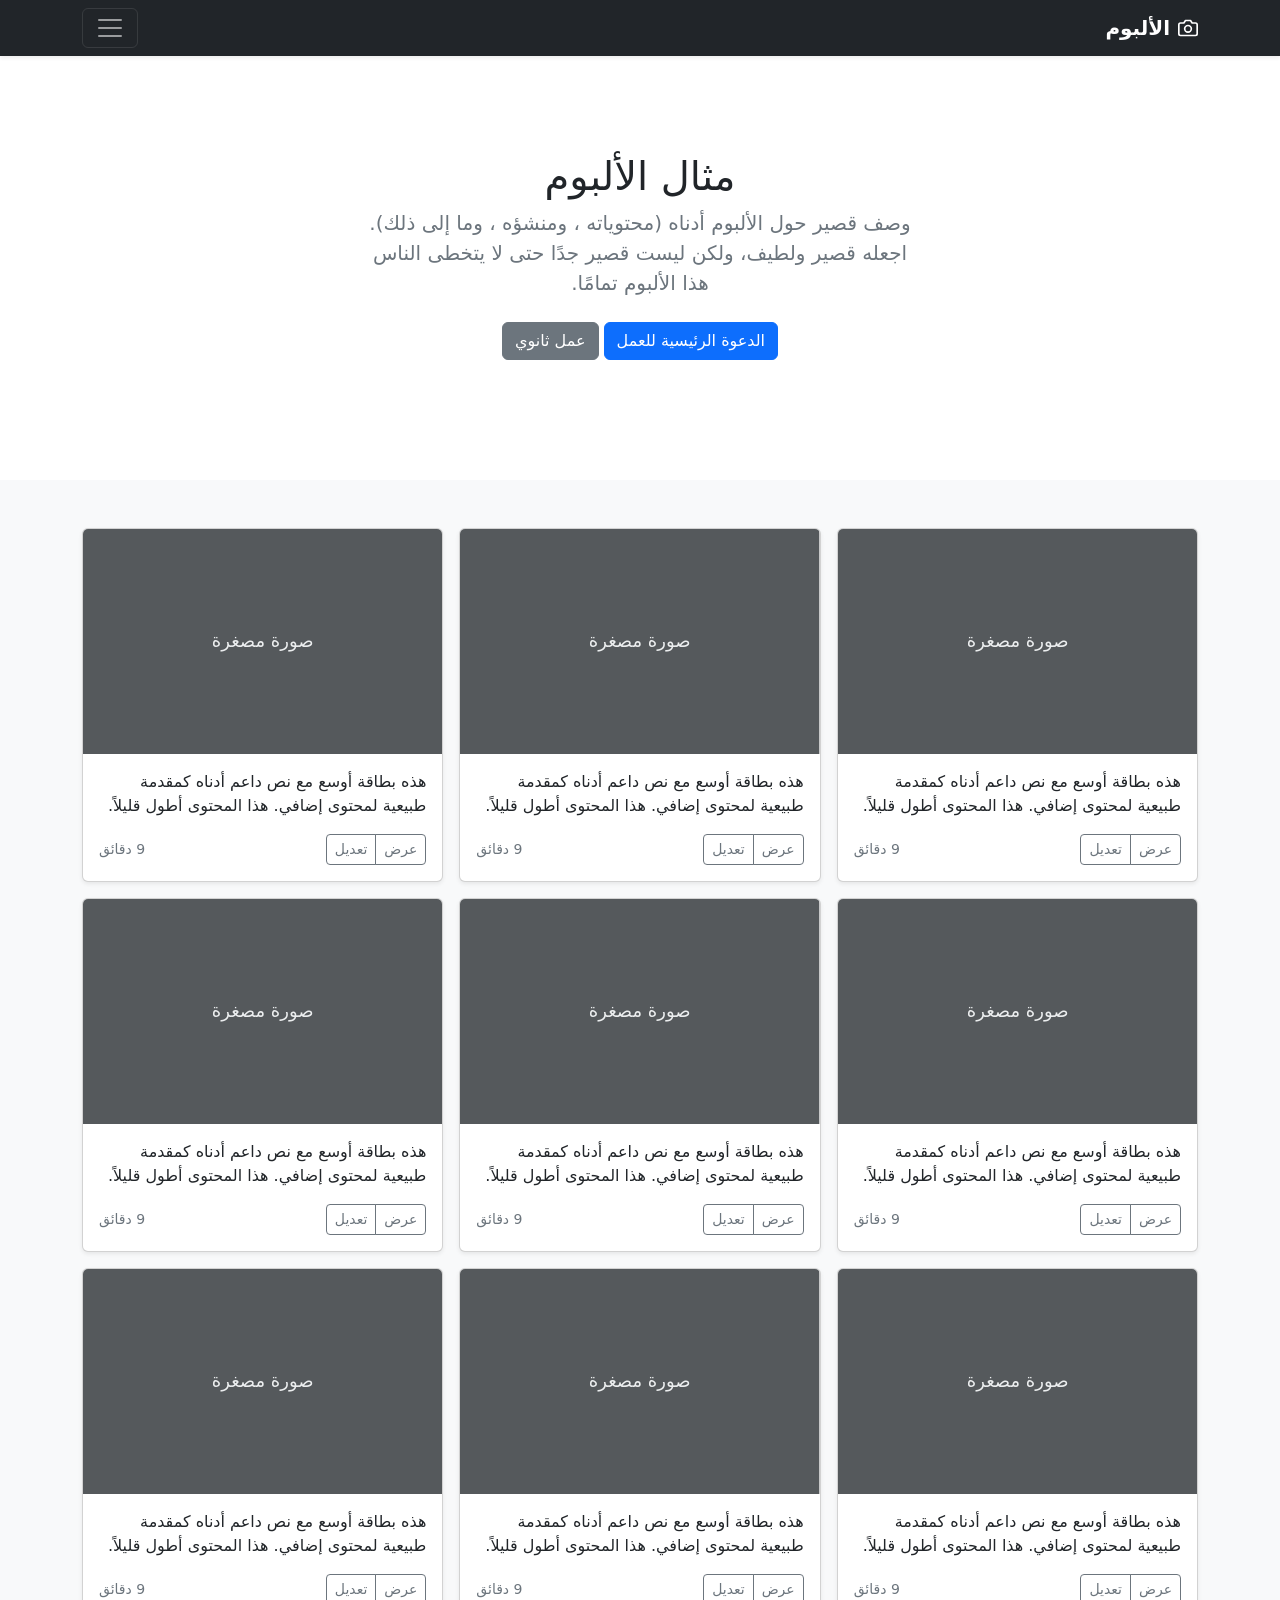
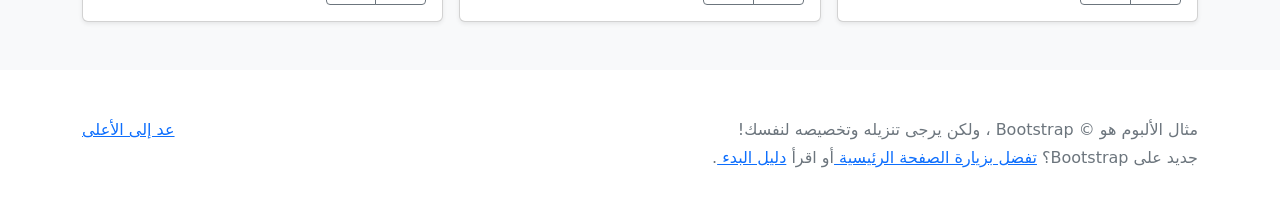
<file: AdminPage/bootstrap-5.2.3-examples/album-rtl/index.html>
<!doctype html>
<html lang="ar" dir="rtl">
  <head>
    <meta charset="utf-8">
    <meta name="viewport" content="width=device-width, initial-scale=1">
    <meta name="description" content="">
    <meta name="author" content="Mark Otto, Jacob Thornton, and Bootstrap contributors">
    <meta name="generator" content="Hugo 0.104.2">
    <title>مثال الألبوم · Bootstrap v5.2</title>

    <link rel="canonical" href="https://getbootstrap.com/docs/5.2/examples/album-rtl/">

    

    

<link href="../assets/dist/css/bootstrap.rtl.min.css" rel="stylesheet">

    <style>
      .bd-placeholder-img {
        font-size: 1.125rem;
        text-anchor: middle;
        -webkit-user-select: none;
        -moz-user-select: none;
        user-select: none;
      }

      @media (min-width: 768px) {
        .bd-placeholder-img-lg {
          font-size: 3.5rem;
        }
      }

      .b-example-divider {
        height: 3rem;
        background-color: rgba(0, 0, 0, .1);
        border: solid rgba(0, 0, 0, .15);
        border-width: 1px 0;
        box-shadow: inset 0 .5em 1.5em rgba(0, 0, 0, .1), inset 0 .125em .5em rgba(0, 0, 0, .15);
      }

      .b-example-vr {
        flex-shrink: 0;
        width: 1.5rem;
        height: 100vh;
      }

      .bi {
        vertical-align: -.125em;
        fill: currentColor;
      }

      .nav-scroller {
        position: relative;
        z-index: 2;
        height: 2.75rem;
        overflow-y: hidden;
      }

      .nav-scroller .nav {
        display: flex;
        flex-wrap: nowrap;
        padding-bottom: 1rem;
        margin-top: -1px;
        overflow-x: auto;
        text-align: center;
        white-space: nowrap;
        -webkit-overflow-scrolling: touch;
      }
    </style>

    
  </head>
  <body>
    
<header>
  <div class="collapse bg-dark" id="navbarHeader">
    <div class="container">
      <div class="row">
        <div class="col-sm-8 col-md-7 py-4">
          <h4 class="text-white">حول</h4>
          <p class="text-muted">أضف بعض المعلومات حول الألبوم، المؤلف، أو أي سياق خلفية آخر. اجعلها بضع جمل حتى يتمكن الزوار من التقاط بعض التلميحات المفيدة. ثم اربطها ببعض مواقع التواصل الاجتماعي أو معلومات الاتصال.</p>
        </div>
        <div class="col-sm-4 offset-md-1 py-4">
          <h4 class="text-white">تواصل معي</h4>
          <ul class="list-unstyled">
            <li><a href="#" class="text-white">تابعني على تويتر</a></li>
            <li><a href="#" class="text-white">شاركني الإعجاب في فيسبوك</a></li>
            <li><a href="#" class="text-white">راسلني على البريد الإلكتروني</a></li>
          </ul>
        </div>
      </div>
    </div>
  </div>
  <div class="navbar navbar-dark bg-dark shadow-sm">
    <div class="container">
      <a href="#" class="navbar-brand d-flex align-items-center">
        <svg xmlns="http://www.w3.org/2000/svg" width="20" height="20" fill="none" stroke="currentColor" stroke-linecap="round" stroke-linejoin="round" stroke-width="2" aria-hidden="true" class="me-2" viewBox="0 0 24 24"><path d="M23 19a2 2 0 0 1-2 2H3a2 2 0 0 1-2-2V8a2 2 0 0 1 2-2h4l2-3h6l2 3h4a2 2 0 0 1 2 2z"/><circle cx="12" cy="13" r="4"/></svg>
        <strong>الألبوم</strong>
      </a>
      <button class="navbar-toggler" type="button" data-bs-toggle="collapse" data-bs-target="#navbarHeader" aria-controls="navbarHeader" aria-expanded="false" aria-label="تبديل التنقل">
        <span class="navbar-toggler-icon"></span>
      </button>
    </div>
  </div>
</header>

<main>

  <section class="py-5 text-center container">
    <div class="row py-lg-5">
      <div class="col-lg-6 col-md-8 mx-auto">
        <h1 class="fw-light">مثال الألبوم</h1>
        <p class="lead text-muted">وصف قصير حول الألبوم أدناه (محتوياته ، ومنشؤه ، وما إلى ذلك). اجعله قصير ولطيف، ولكن ليست قصير جدًا حتى لا يتخطى الناس هذا الألبوم تمامًا.</p>
        <p>
          <a href="#" class="btn btn-primary my-2">الدعوة الرئيسية للعمل</a>
          <a href="#" class="btn btn-secondary my-2">عمل ثانوي</a>
        </p>
      </div>
    </div>
  </section>

  <div class="album py-5 bg-light">
    <div class="container">

      <div class="row row-cols-1 row-cols-sm-2 row-cols-md-3 g-3">
        <div class="col">
          <div class="card shadow-sm">
            <svg class="bd-placeholder-img card-img-top" width="100%" height="225" xmlns="http://www.w3.org/2000/svg" role="img" aria-label="Placeholder: صورة مصغرة" preserveAspectRatio="xMidYMid slice" focusable="false"><title>Placeholder</title><rect width="100%" height="100%" fill="#55595c"/><text x="50%" y="50%" fill="#eceeef" dy=".3em">صورة مصغرة</text></svg>

            <div class="card-body">
              <p class="card-text">هذه بطاقة أوسع مع نص داعم أدناه كمقدمة طبيعية لمحتوى إضافي. هذا المحتوى أطول قليلاً.</p>
              <div class="d-flex justify-content-between align-items-center">
                <div class="btn-group">
                  <button type="button" class="btn btn-sm btn-outline-secondary">عرض</button>
                  <button type="button" class="btn btn-sm btn-outline-secondary">تعديل</button>
                </div>
                <small class="text-muted">9 دقائق</small>
              </div>
            </div>
          </div>
        </div>
        <div class="col">
          <div class="card shadow-sm">
            <svg class="bd-placeholder-img card-img-top" width="100%" height="225" xmlns="http://www.w3.org/2000/svg" role="img" aria-label="Placeholder: صورة مصغرة" preserveAspectRatio="xMidYMid slice" focusable="false"><title>Placeholder</title><rect width="100%" height="100%" fill="#55595c"/><text x="50%" y="50%" fill="#eceeef" dy=".3em">صورة مصغرة</text></svg>

            <div class="card-body">
              <p class="card-text">هذه بطاقة أوسع مع نص داعم أدناه كمقدمة طبيعية لمحتوى إضافي. هذا المحتوى أطول قليلاً.</p>
              <div class="d-flex justify-content-between align-items-center">
                <div class="btn-group">
                  <button type="button" class="btn btn-sm btn-outline-secondary">عرض</button>
                  <button type="button" class="btn btn-sm btn-outline-secondary">تعديل</button>
                </div>
                <small class="text-muted">9 دقائق</small>
              </div>
            </div>
          </div>
        </div>
        <div class="col">
          <div class="card shadow-sm">
            <svg class="bd-placeholder-img card-img-top" width="100%" height="225" xmlns="http://www.w3.org/2000/svg" role="img" aria-label="Placeholder: صورة مصغرة" preserveAspectRatio="xMidYMid slice" focusable="false"><title>Placeholder</title><rect width="100%" height="100%" fill="#55595c"/><text x="50%" y="50%" fill="#eceeef" dy=".3em">صورة مصغرة</text></svg>

            <div class="card-body">
              <p class="card-text">هذه بطاقة أوسع مع نص داعم أدناه كمقدمة طبيعية لمحتوى إضافي. هذا المحتوى أطول قليلاً.</p>
              <div class="d-flex justify-content-between align-items-center">
                <div class="btn-group">
                  <button type="button" class="btn btn-sm btn-outline-secondary">عرض</button>
                  <button type="button" class="btn btn-sm btn-outline-secondary">تعديل</button>
                </div>
                <small class="text-muted">9 دقائق</small>
              </div>
            </div>
          </div>
        </div>

        <div class="col">
          <div class="card shadow-sm">
            <svg class="bd-placeholder-img card-img-top" width="100%" height="225" xmlns="http://www.w3.org/2000/svg" role="img" aria-label="Placeholder: صورة مصغرة" preserveAspectRatio="xMidYMid slice" focusable="false"><title>Placeholder</title><rect width="100%" height="100%" fill="#55595c"/><text x="50%" y="50%" fill="#eceeef" dy=".3em">صورة مصغرة</text></svg>

            <div class="card-body">
              <p class="card-text">هذه بطاقة أوسع مع نص داعم أدناه كمقدمة طبيعية لمحتوى إضافي. هذا المحتوى أطول قليلاً.</p>
              <div class="d-flex justify-content-between align-items-center">
                <div class="btn-group">
                  <button type="button" class="btn btn-sm btn-outline-secondary">عرض</button>
                  <button type="button" class="btn btn-sm btn-outline-secondary">تعديل</button>
                </div>
                <small class="text-muted">9 دقائق</small>
              </div>
            </div>
          </div>
        </div>
        <div class="col">
          <div class="card shadow-sm">
            <svg class="bd-placeholder-img card-img-top" width="100%" height="225" xmlns="http://www.w3.org/2000/svg" role="img" aria-label="Placeholder: صورة مصغرة" preserveAspectRatio="xMidYMid slice" focusable="false"><title>Placeholder</title><rect width="100%" height="100%" fill="#55595c"/><text x="50%" y="50%" fill="#eceeef" dy=".3em">صورة مصغرة</text></svg>

            <div class="card-body">
              <p class="card-text">هذه بطاقة أوسع مع نص داعم أدناه كمقدمة طبيعية لمحتوى إضافي. هذا المحتوى أطول قليلاً.</p>
              <div class="d-flex justify-content-between align-items-center">
                <div class="btn-group">
                  <button type="button" class="btn btn-sm btn-outline-secondary">عرض</button>
                  <button type="button" class="btn btn-sm btn-outline-secondary">تعديل</button>
                </div>
                <small class="text-muted">9 دقائق</small>
              </div>
            </div>
          </div>
        </div>
        <div class="col">
          <div class="card shadow-sm">
            <svg class="bd-placeholder-img card-img-top" width="100%" height="225" xmlns="http://www.w3.org/2000/svg" role="img" aria-label="Placeholder: صورة مصغرة" preserveAspectRatio="xMidYMid slice" focusable="false"><title>Placeholder</title><rect width="100%" height="100%" fill="#55595c"/><text x="50%" y="50%" fill="#eceeef" dy=".3em">صورة مصغرة</text></svg>

            <div class="card-body">
              <p class="card-text">هذه بطاقة أوسع مع نص داعم أدناه كمقدمة طبيعية لمحتوى إضافي. هذا المحتوى أطول قليلاً.</p>
              <div class="d-flex justify-content-between align-items-center">
                <div class="btn-group">
                  <button type="button" class="btn btn-sm btn-outline-secondary">عرض</button>
                  <button type="button" class="btn btn-sm btn-outline-secondary">تعديل</button>
                </div>
                <small class="text-muted">9 دقائق</small>
              </div>
            </div>
          </div>
        </div>

        <div class="col">
          <div class="card shadow-sm">
            <svg class="bd-placeholder-img card-img-top" width="100%" height="225" xmlns="http://www.w3.org/2000/svg" role="img" aria-label="Placeholder: صورة مصغرة" preserveAspectRatio="xMidYMid slice" focusable="false"><title>Placeholder</title><rect width="100%" height="100%" fill="#55595c"/><text x="50%" y="50%" fill="#eceeef" dy=".3em">صورة مصغرة</text></svg>

            <div class="card-body">
              <p class="card-text">هذه بطاقة أوسع مع نص داعم أدناه كمقدمة طبيعية لمحتوى إضافي. هذا المحتوى أطول قليلاً.</p>
              <div class="d-flex justify-content-between align-items-center">
                <div class="btn-group">
                  <button type="button" class="btn btn-sm btn-outline-secondary">عرض</button>
                  <button type="button" class="btn btn-sm btn-outline-secondary">تعديل</button>
                </div>
                <small class="text-muted">9 دقائق</small>
              </div>
            </div>
          </div>
        </div>
        <div class="col">
          <div class="card shadow-sm">
            <svg class="bd-placeholder-img card-img-top" width="100%" height="225" xmlns="http://www.w3.org/2000/svg" role="img" aria-label="Placeholder: صورة مصغرة" preserveAspectRatio="xMidYMid slice" focusable="false"><title>Placeholder</title><rect width="100%" height="100%" fill="#55595c"/><text x="50%" y="50%" fill="#eceeef" dy=".3em">صورة مصغرة</text></svg>

            <div class="card-body">
              <p class="card-text">هذه بطاقة أوسع مع نص داعم أدناه كمقدمة طبيعية لمحتوى إضافي. هذا المحتوى أطول قليلاً.</p>
              <div class="d-flex justify-content-between align-items-center">
                <div class="btn-group">
                  <button type="button" class="btn btn-sm btn-outline-secondary">عرض</button>
                  <button type="button" class="btn btn-sm btn-outline-secondary">تعديل</button>
                </div>
                <small class="text-muted">9 دقائق</small>
              </div>
            </div>
          </div>
        </div>
        <div class="col">
          <div class="card shadow-sm">
            <svg class="bd-placeholder-img card-img-top" width="100%" height="225" xmlns="http://www.w3.org/2000/svg" role="img" aria-label="Placeholder: صورة مصغرة" preserveAspectRatio="xMidYMid slice" focusable="false"><title>Placeholder</title><rect width="100%" height="100%" fill="#55595c"/><text x="50%" y="50%" fill="#eceeef" dy=".3em">صورة مصغرة</text></svg>

            <div class="card-body">
              <p class="card-text">هذه بطاقة أوسع مع نص داعم أدناه كمقدمة طبيعية لمحتوى إضافي. هذا المحتوى أطول قليلاً.</p>
              <div class="d-flex justify-content-between align-items-center">
                <div class="btn-group">
                  <button type="button" class="btn btn-sm btn-outline-secondary">عرض</button>
                  <button type="button" class="btn btn-sm btn-outline-secondary">تعديل</button>
                </div>
                <small class="text-muted">9 دقائق</small>
              </div>
            </div>
          </div>
        </div>
      </div>
    </div>
  </div>

</main>

<footer class="text-muted py-5">
  <div class="container">
    <p class="float-end mb-1">
      <a href="#">عد إلى الأعلى</a>
    </p>
    <p class="mb-1">مثال الألبوم هو © Bootstrap ، ولكن يرجى تنزيله وتخصيصه لنفسك!</p>
    <p class="mb-0">جديد على Bootstrap؟ <a href="/"> تفضل بزيارة الصفحة الرئيسية </a> أو اقرأ <a href="../getting-started/introduction/ "> دليل البدء </a>.</p>
  </div>
</footer>


    <script src="../assets/dist/js/bootstrap.bundle.min.js"></script>

      
  </body>
</html>
</file>
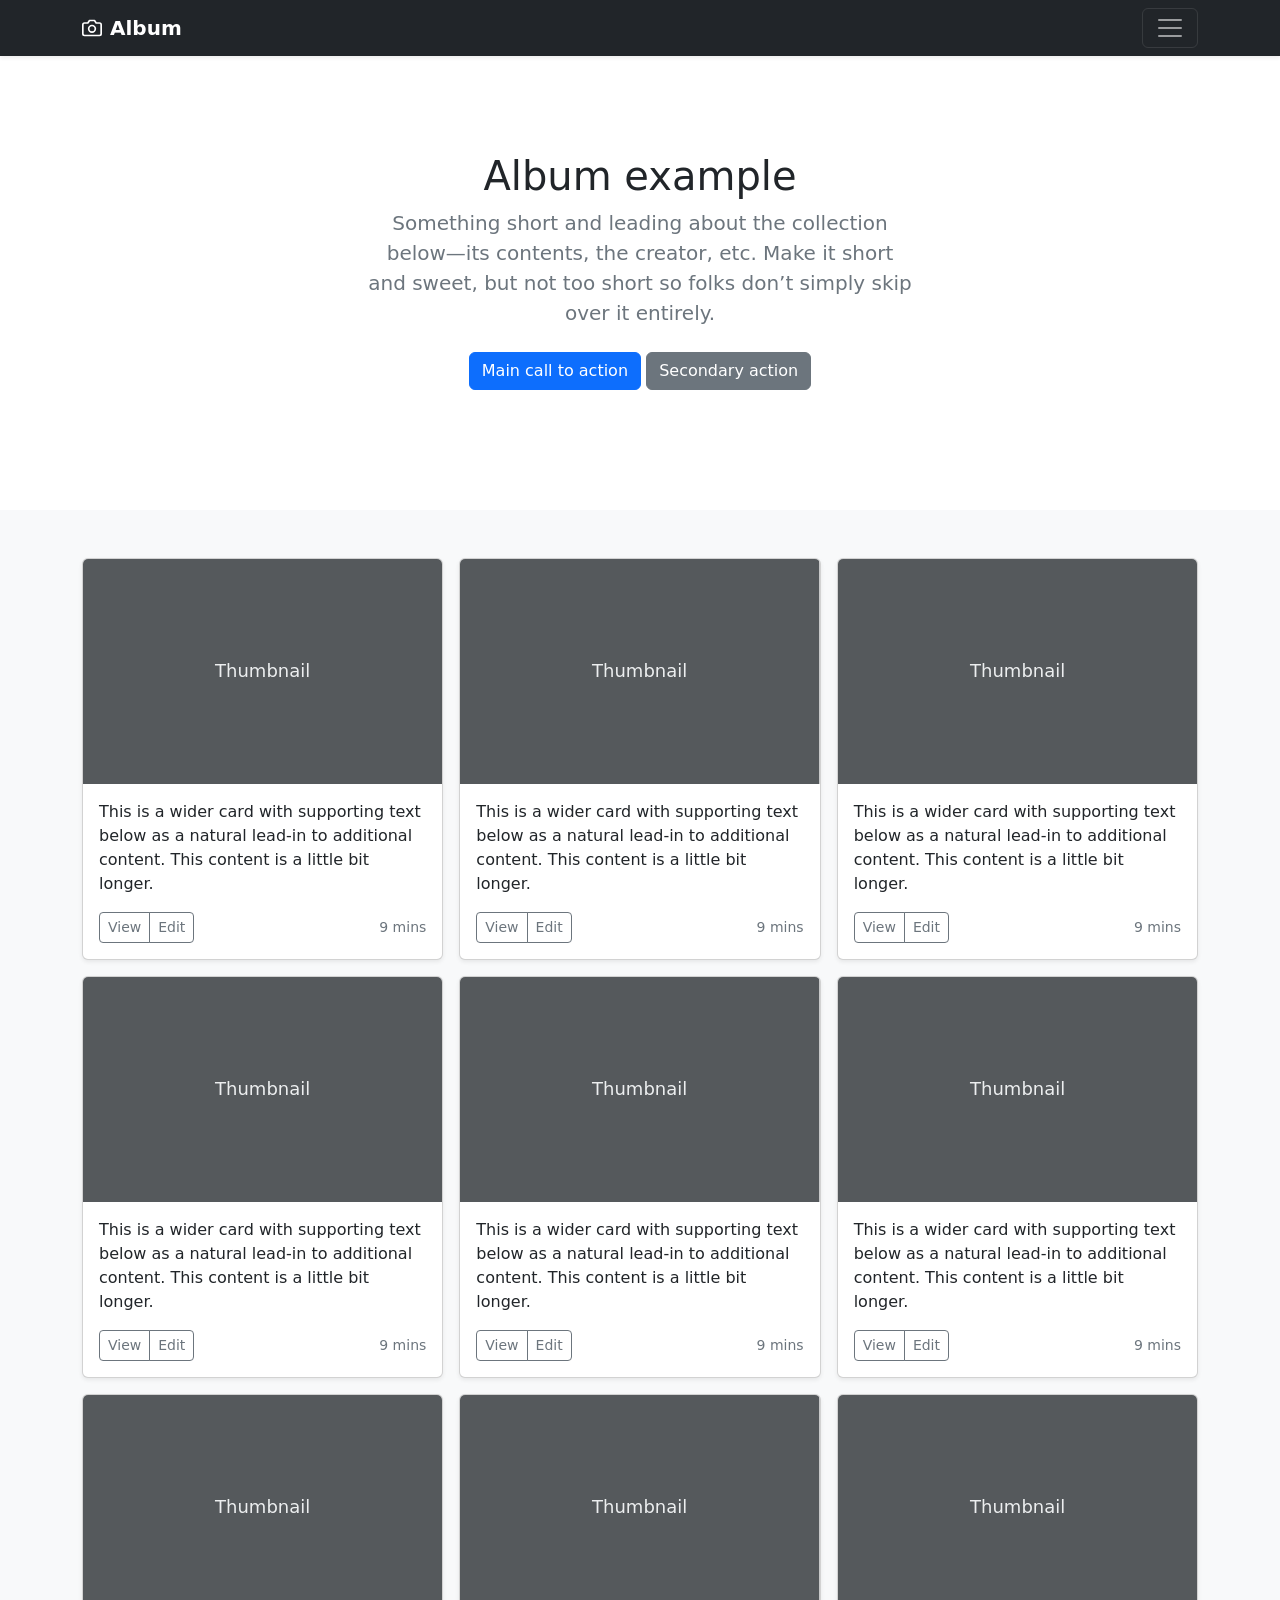
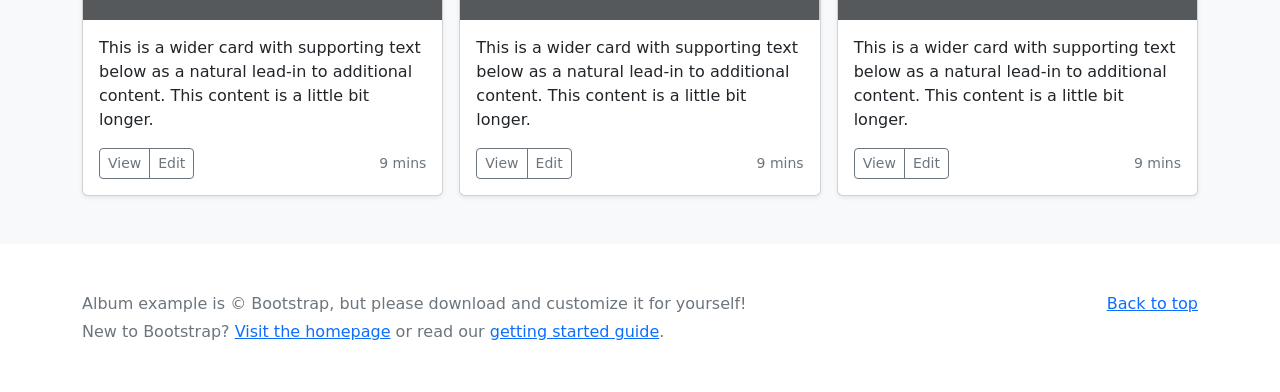
<file: AdminPage/bootstrap-5.2.3-examples/album/index.html>
<!doctype html>
<html lang="en">
  <head>
    <meta charset="utf-8">
    <meta name="viewport" content="width=device-width, initial-scale=1">
    <meta name="description" content="">
    <meta name="author" content="Mark Otto, Jacob Thornton, and Bootstrap contributors">
    <meta name="generator" content="Hugo 0.104.2">
    <title>Album example · Bootstrap v5.2</title>

    <link rel="canonical" href="https://getbootstrap.com/docs/5.2/examples/album/">

    

    

<link href="../assets/dist/css/bootstrap.min.css" rel="stylesheet">

    <style>
      .bd-placeholder-img {
        font-size: 1.125rem;
        text-anchor: middle;
        -webkit-user-select: none;
        -moz-user-select: none;
        user-select: none;
      }

      @media (min-width: 768px) {
        .bd-placeholder-img-lg {
          font-size: 3.5rem;
        }
      }

      .b-example-divider {
        height: 3rem;
        background-color: rgba(0, 0, 0, .1);
        border: solid rgba(0, 0, 0, .15);
        border-width: 1px 0;
        box-shadow: inset 0 .5em 1.5em rgba(0, 0, 0, .1), inset 0 .125em .5em rgba(0, 0, 0, .15);
      }

      .b-example-vr {
        flex-shrink: 0;
        width: 1.5rem;
        height: 100vh;
      }

      .bi {
        vertical-align: -.125em;
        fill: currentColor;
      }

      .nav-scroller {
        position: relative;
        z-index: 2;
        height: 2.75rem;
        overflow-y: hidden;
      }

      .nav-scroller .nav {
        display: flex;
        flex-wrap: nowrap;
        padding-bottom: 1rem;
        margin-top: -1px;
        overflow-x: auto;
        text-align: center;
        white-space: nowrap;
        -webkit-overflow-scrolling: touch;
      }
    </style>

    
  </head>
  <body>
    
<header>
  <div class="collapse bg-dark" id="navbarHeader">
    <div class="container">
      <div class="row">
        <div class="col-sm-8 col-md-7 py-4">
          <h4 class="text-white">About</h4>
          <p class="text-muted">Add some information about the album below, the author, or any other background context. Make it a few sentences long so folks can pick up some informative tidbits. Then, link them off to some social networking sites or contact information.</p>
        </div>
        <div class="col-sm-4 offset-md-1 py-4">
          <h4 class="text-white">Contact</h4>
          <ul class="list-unstyled">
            <li><a href="#" class="text-white">Follow on Twitter</a></li>
            <li><a href="#" class="text-white">Like on Facebook</a></li>
            <li><a href="#" class="text-white">Email me</a></li>
          </ul>
        </div>
      </div>
    </div>
  </div>
  <div class="navbar navbar-dark bg-dark shadow-sm">
    <div class="container">
      <a href="#" class="navbar-brand d-flex align-items-center">
        <svg xmlns="http://www.w3.org/2000/svg" width="20" height="20" fill="none" stroke="currentColor" stroke-linecap="round" stroke-linejoin="round" stroke-width="2" aria-hidden="true" class="me-2" viewBox="0 0 24 24"><path d="M23 19a2 2 0 0 1-2 2H3a2 2 0 0 1-2-2V8a2 2 0 0 1 2-2h4l2-3h6l2 3h4a2 2 0 0 1 2 2z"/><circle cx="12" cy="13" r="4"/></svg>
        <strong>Album</strong>
      </a>
      <button class="navbar-toggler" type="button" data-bs-toggle="collapse" data-bs-target="#navbarHeader" aria-controls="navbarHeader" aria-expanded="false" aria-label="Toggle navigation">
        <span class="navbar-toggler-icon"></span>
      </button>
    </div>
  </div>
</header>

<main>

  <section class="py-5 text-center container">
    <div class="row py-lg-5">
      <div class="col-lg-6 col-md-8 mx-auto">
        <h1 class="fw-light">Album example</h1>
        <p class="lead text-muted">Something short and leading about the collection below—its contents, the creator, etc. Make it short and sweet, but not too short so folks don’t simply skip over it entirely.</p>
        <p>
          <a href="#" class="btn btn-primary my-2">Main call to action</a>
          <a href="#" class="btn btn-secondary my-2">Secondary action</a>
        </p>
      </div>
    </div>
  </section>

  <div class="album py-5 bg-light">
    <div class="container">

      <div class="row row-cols-1 row-cols-sm-2 row-cols-md-3 g-3">
        <div class="col">
          <div class="card shadow-sm">
            <svg class="bd-placeholder-img card-img-top" width="100%" height="225" xmlns="http://www.w3.org/2000/svg" role="img" aria-label="Placeholder: Thumbnail" preserveAspectRatio="xMidYMid slice" focusable="false"><title>Placeholder</title><rect width="100%" height="100%" fill="#55595c"/><text x="50%" y="50%" fill="#eceeef" dy=".3em">Thumbnail</text></svg>

            <div class="card-body">
              <p class="card-text">This is a wider card with supporting text below as a natural lead-in to additional content. This content is a little bit longer.</p>
              <div class="d-flex justify-content-between align-items-center">
                <div class="btn-group">
                  <button type="button" class="btn btn-sm btn-outline-secondary">View</button>
                  <button type="button" class="btn btn-sm btn-outline-secondary">Edit</button>
                </div>
                <small class="text-muted">9 mins</small>
              </div>
            </div>
          </div>
        </div>
        <div class="col">
          <div class="card shadow-sm">
            <svg class="bd-placeholder-img card-img-top" width="100%" height="225" xmlns="http://www.w3.org/2000/svg" role="img" aria-label="Placeholder: Thumbnail" preserveAspectRatio="xMidYMid slice" focusable="false"><title>Placeholder</title><rect width="100%" height="100%" fill="#55595c"/><text x="50%" y="50%" fill="#eceeef" dy=".3em">Thumbnail</text></svg>

            <div class="card-body">
              <p class="card-text">This is a wider card with supporting text below as a natural lead-in to additional content. This content is a little bit longer.</p>
              <div class="d-flex justify-content-between align-items-center">
                <div class="btn-group">
                  <button type="button" class="btn btn-sm btn-outline-secondary">View</button>
                  <button type="button" class="btn btn-sm btn-outline-secondary">Edit</button>
                </div>
                <small class="text-muted">9 mins</small>
              </div>
            </div>
          </div>
        </div>
        <div class="col">
          <div class="card shadow-sm">
            <svg class="bd-placeholder-img card-img-top" width="100%" height="225" xmlns="http://www.w3.org/2000/svg" role="img" aria-label="Placeholder: Thumbnail" preserveAspectRatio="xMidYMid slice" focusable="false"><title>Placeholder</title><rect width="100%" height="100%" fill="#55595c"/><text x="50%" y="50%" fill="#eceeef" dy=".3em">Thumbnail</text></svg>

            <div class="card-body">
              <p class="card-text">This is a wider card with supporting text below as a natural lead-in to additional content. This content is a little bit longer.</p>
              <div class="d-flex justify-content-between align-items-center">
                <div class="btn-group">
                  <button type="button" class="btn btn-sm btn-outline-secondary">View</button>
                  <button type="button" class="btn btn-sm btn-outline-secondary">Edit</button>
                </div>
                <small class="text-muted">9 mins</small>
              </div>
            </div>
          </div>
        </div>

        <div class="col">
          <div class="card shadow-sm">
            <svg class="bd-placeholder-img card-img-top" width="100%" height="225" xmlns="http://www.w3.org/2000/svg" role="img" aria-label="Placeholder: Thumbnail" preserveAspectRatio="xMidYMid slice" focusable="false"><title>Placeholder</title><rect width="100%" height="100%" fill="#55595c"/><text x="50%" y="50%" fill="#eceeef" dy=".3em">Thumbnail</text></svg>

            <div class="card-body">
              <p class="card-text">This is a wider card with supporting text below as a natural lead-in to additional content. This content is a little bit longer.</p>
              <div class="d-flex justify-content-between align-items-center">
                <div class="btn-group">
                  <button type="button" class="btn btn-sm btn-outline-secondary">View</button>
                  <button type="button" class="btn btn-sm btn-outline-secondary">Edit</button>
                </div>
                <small class="text-muted">9 mins</small>
              </div>
            </div>
          </div>
        </div>
        <div class="col">
          <div class="card shadow-sm">
            <svg class="bd-placeholder-img card-img-top" width="100%" height="225" xmlns="http://www.w3.org/2000/svg" role="img" aria-label="Placeholder: Thumbnail" preserveAspectRatio="xMidYMid slice" focusable="false"><title>Placeholder</title><rect width="100%" height="100%" fill="#55595c"/><text x="50%" y="50%" fill="#eceeef" dy=".3em">Thumbnail</text></svg>

            <div class="card-body">
              <p class="card-text">This is a wider card with supporting text below as a natural lead-in to additional content. This content is a little bit longer.</p>
              <div class="d-flex justify-content-between align-items-center">
                <div class="btn-group">
                  <button type="button" class="btn btn-sm btn-outline-secondary">View</button>
                  <button type="button" class="btn btn-sm btn-outline-secondary">Edit</button>
                </div>
                <small class="text-muted">9 mins</small>
              </div>
            </div>
          </div>
        </div>
        <div class="col">
          <div class="card shadow-sm">
            <svg class="bd-placeholder-img card-img-top" width="100%" height="225" xmlns="http://www.w3.org/2000/svg" role="img" aria-label="Placeholder: Thumbnail" preserveAspectRatio="xMidYMid slice" focusable="false"><title>Placeholder</title><rect width="100%" height="100%" fill="#55595c"/><text x="50%" y="50%" fill="#eceeef" dy=".3em">Thumbnail</text></svg>

            <div class="card-body">
              <p class="card-text">This is a wider card with supporting text below as a natural lead-in to additional content. This content is a little bit longer.</p>
              <div class="d-flex justify-content-between align-items-center">
                <div class="btn-group">
                  <button type="button" class="btn btn-sm btn-outline-secondary">View</button>
                  <button type="button" class="btn btn-sm btn-outline-secondary">Edit</button>
                </div>
                <small class="text-muted">9 mins</small>
              </div>
            </div>
          </div>
        </div>

        <div class="col">
          <div class="card shadow-sm">
            <svg class="bd-placeholder-img card-img-top" width="100%" height="225" xmlns="http://www.w3.org/2000/svg" role="img" aria-label="Placeholder: Thumbnail" preserveAspectRatio="xMidYMid slice" focusable="false"><title>Placeholder</title><rect width="100%" height="100%" fill="#55595c"/><text x="50%" y="50%" fill="#eceeef" dy=".3em">Thumbnail</text></svg>

            <div class="card-body">
              <p class="card-text">This is a wider card with supporting text below as a natural lead-in to additional content. This content is a little bit longer.</p>
              <div class="d-flex justify-content-between align-items-center">
                <div class="btn-group">
                  <button type="button" class="btn btn-sm btn-outline-secondary">View</button>
                  <button type="button" class="btn btn-sm btn-outline-secondary">Edit</button>
                </div>
                <small class="text-muted">9 mins</small>
              </div>
            </div>
          </div>
        </div>
        <div class="col">
          <div class="card shadow-sm">
            <svg class="bd-placeholder-img card-img-top" width="100%" height="225" xmlns="http://www.w3.org/2000/svg" role="img" aria-label="Placeholder: Thumbnail" preserveAspectRatio="xMidYMid slice" focusable="false"><title>Placeholder</title><rect width="100%" height="100%" fill="#55595c"/><text x="50%" y="50%" fill="#eceeef" dy=".3em">Thumbnail</text></svg>

            <div class="card-body">
              <p class="card-text">This is a wider card with supporting text below as a natural lead-in to additional content. This content is a little bit longer.</p>
              <div class="d-flex justify-content-between align-items-center">
                <div class="btn-group">
                  <button type="button" class="btn btn-sm btn-outline-secondary">View</button>
                  <button type="button" class="btn btn-sm btn-outline-secondary">Edit</button>
                </div>
                <small class="text-muted">9 mins</small>
              </div>
            </div>
          </div>
        </div>
        <div class="col">
          <div class="card shadow-sm">
            <svg class="bd-placeholder-img card-img-top" width="100%" height="225" xmlns="http://www.w3.org/2000/svg" role="img" aria-label="Placeholder: Thumbnail" preserveAspectRatio="xMidYMid slice" focusable="false"><title>Placeholder</title><rect width="100%" height="100%" fill="#55595c"/><text x="50%" y="50%" fill="#eceeef" dy=".3em">Thumbnail</text></svg>

            <div class="card-body">
              <p class="card-text">This is a wider card with supporting text below as a natural lead-in to additional content. This content is a little bit longer.</p>
              <div class="d-flex justify-content-between align-items-center">
                <div class="btn-group">
                  <button type="button" class="btn btn-sm btn-outline-secondary">View</button>
                  <button type="button" class="btn btn-sm btn-outline-secondary">Edit</button>
                </div>
                <small class="text-muted">9 mins</small>
              </div>
            </div>
          </div>
        </div>
      </div>
    </div>
  </div>

</main>

<footer class="text-muted py-5">
  <div class="container">
    <p class="float-end mb-1">
      <a href="#">Back to top</a>
    </p>
    <p class="mb-1">Album example is &copy; Bootstrap, but please download and customize it for yourself!</p>
    <p class="mb-0">New to Bootstrap? <a href="/">Visit the homepage</a> or read our <a href="../getting-started/introduction/">getting started guide</a>.</p>
  </div>
</footer>


    <script src="../assets/dist/js/bootstrap.bundle.min.js"></script>

      
  </body>
</html>
</file>
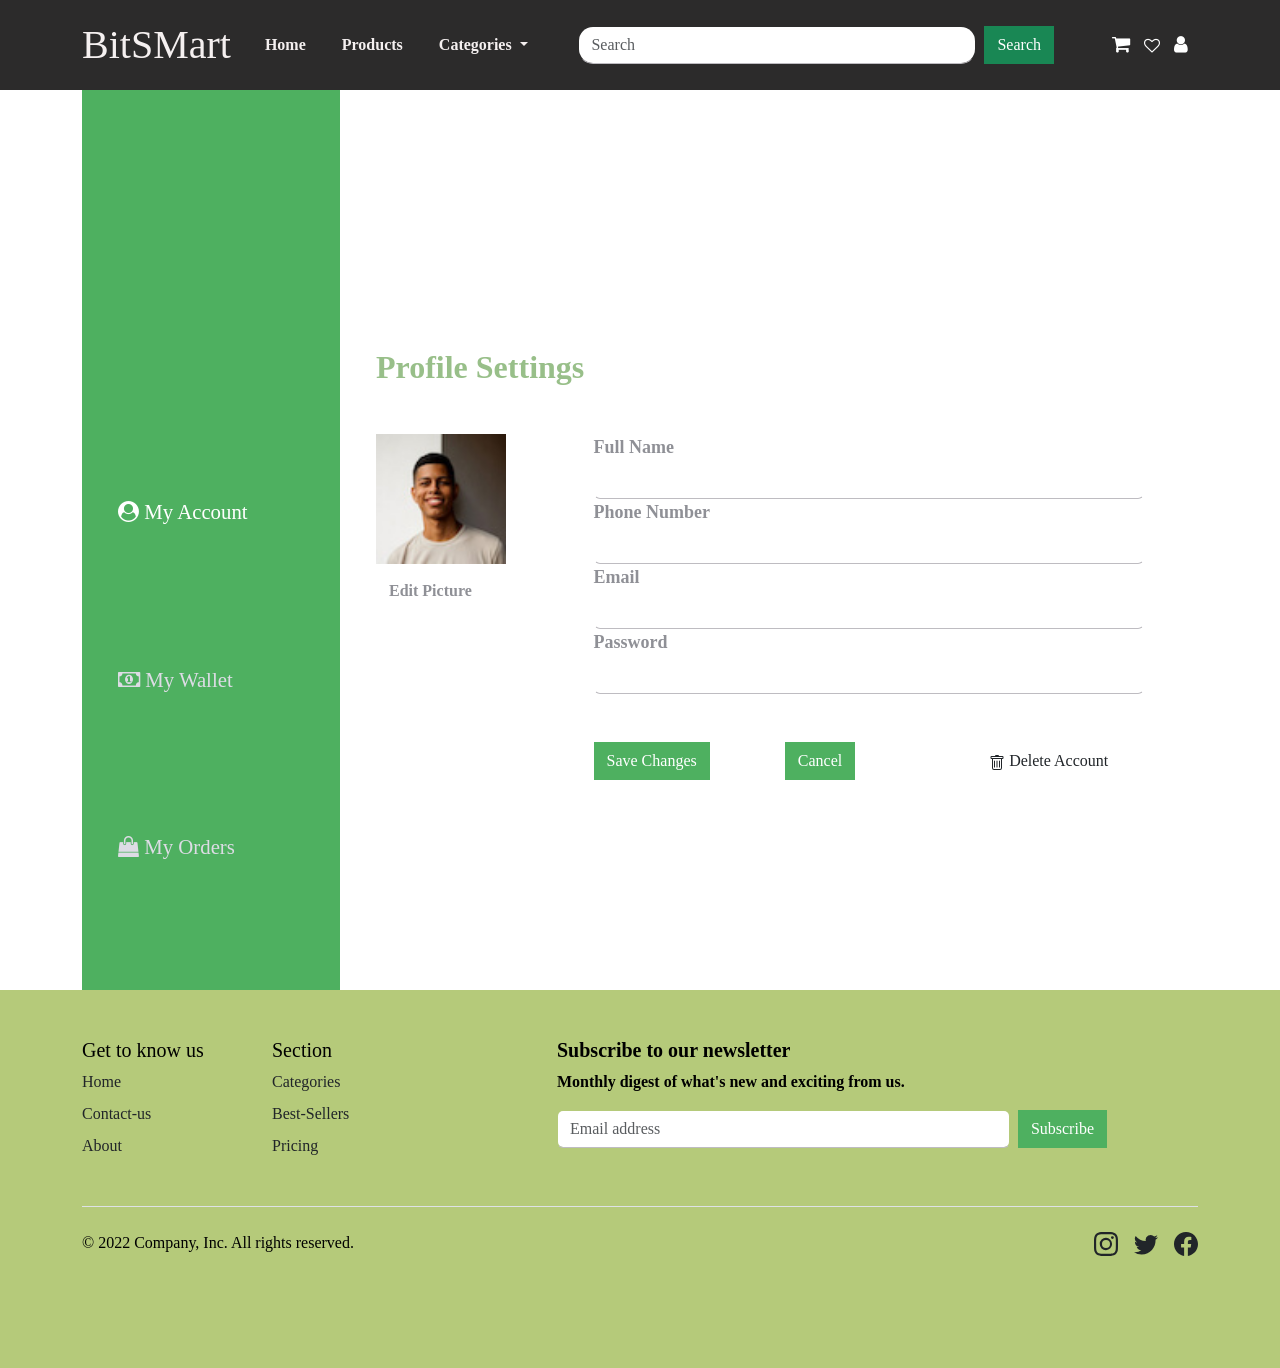
<file: accountoops/my profile.html>
<!doctype html>
<html lang="en">

<head>
  <meta charset="utf-8">
  <meta name="viewport" content="width=device-width, initial-scale=1,shrink-to-fit=no">
  <title>Bootstrap demo</title>
  <link href="https://cdn.jsdelivr.net/npm/bootstrap@5.2.2/dist/css/bootstrap.min.css" rel="stylesheet"
    integrity="sha384-Zenh87qX5JnK2Jl0vWa8Ck2rdkQ2Bzep5IDxbcnCeuOxjzrPF/et3URy9Bv1WTRi" crossorigin="anonymous">
  <link rel="stylesheet" href="https://cdnjs.cloudflare.com/ajax/libs/font-awesome/4.7.0/css/font-awesome.min.css">
  <link rel="stylesheet" href="s3.css">
</head>

<body>
  <header>
    <nav class="navbar navbar-expand-lg headerNav">
      <div class="container">
        <a class="navbar-brand" href="#">BitSMart</a>
        <button class="navbar-toggler" type="button" data-bs-toggle="collapse" data-bs-target="#navbarSupportedContent"
          aria-controls="navbarSupportedContent" aria-expanded="false" aria-label="Toggle navigation">
          <span class="navbar-toggler-icon"></span>
        </button>
        <div class="collapse navbar-collapse" id="navbarSupportedContent">
          <ul class="navbar-nav me-auto mb-2 mb-lg-0">
            <li class="nav-item">
              <a class="nav-link active" aria-current="page" href="#">Home</a>
            </li>
            <li class="nav-item">
              <a class="nav-link" href="#">Products</a>
            </li>
            <li class="nav-item dropdown">
              <a class="nav-link dropdown-toggle" href="#" role="button" data-bs-toggle="dropdown"
                aria-expanded="false">
                Categories
              </a>
              <ul class="dropdown-menu">
                <li><a class="dropdown-item" href="#">Fruits&Vegetables</a></li>
                <li><a class="dropdown-item" href="#">Egg, Meat and Fish</a></li>

                <li><a class="dropdown-item" href="#">Bakery</a></li>
                <li><a class="dropdown-item" href="#">Snacks & Beverages</a></li>
              </ul>
            </li>


          </ul>
          <form class="d-flex searchForm">
            <input class="form-control me-2" type="search" placeholder="Search" aria-label="Search">
            <button class="btn btn-success" type="submit">Search</button>
          </form>

          <div class="rightSide">
            <a href=""><i class="fa fa-shopping-cart "></i></a>
            <button class="icon"><i class="fa fa-heart-o" id="wishlist" data-bs-toggle="modal"
                data-bs-target="#exampleModal"></i></button>
            <a href="accountoops/my profile.html"><i class="fa fa-user "></i></a>

          </div>
        </div>
      </div>
    </nav>
  </header>
  <div class="container">
    <main>


      <div class="container-fluid main" style="height:100vh;padding-left:0px;">

        <div class="d-block d-md-none menu">

          <div class="bar"></div>

        </div>



        <div class="row align-items-center" style="height:100%">

          <div class="col-md-3 d-none d-md-block" style="height:100%">

            <div class="container-fluid nav sidebar flex-column">

              <a href="#" class="nav-link active mt-auto"><i class="fa fa-user-circle"></i> My Account</a>
              <a href="../Wallet.html" class="nav-link"><i class="fa fa-money"></i> My Wallet</a>
              <a href="myorders.html" class="nav-link"><i class="fa fa-shopping-bag"></i> My Orders</a>





            </div>

          </div>

          <div class="col-md-9">

            <div class="container content clear-fix">

              <h2 class="mt-5 mb-5">Profile Settings</h2>

              <div class="row" style="height:100%">

                <div class="col-md-3">

                  <div href=# class="d-inline"><img src="images/profile pic.jpg" width=130px style="margin:0;"><br>
                    <p class="pl-2 mt-2"><a href="#" class="btn" style="color:#8f9096;font-weight:600">Edit Picture</a>
                    </p>
                  </div>


                </div>

                <div class="col-md-9">

                  <div class="container">

                    <form>

                      <div class="form-group">

                        <label for=fullName>Full Name</label>
                        <input type="text" class="form-control" id="fullName">

                      </div>
                      <div class="form-group">

                        <label for=PhoneNumber>Phone Number </label>
                        <input type="number" class="form-control" id="PhoneNumber">

                      </div>
                      <div class="form-group">

                        <label for=email>Email</label>
                        <input type="email" class="form-control" id="email">

                      </div>
                      <div class="form-group">

                        <label for=pass>Password</label>
                        <input type="password" class="form-control" id="pass">

                      </div>

                      <div class="row mt-5">

                        <div class="col">

                          <button type="button" class="btn btn-primary btn-block">Save
                            Changes</button>

                        </div>

                        <div class="col">

                          <button type="button" class="btn btn-primary">Cancel</button>

                        </div>

                        <!-- Button trigger modal -->
                        <div class="col">
                        <button type="button" class="btn btn-block" data-bs-toggle="modal"
                          data-bs-target="#exampleModal">
                          <svg xmlns="http://www.w3.org/2000/svg" width="16" height="16" fill="currentColor"
                            class="bi bi-trash" viewBox="0 0 16 16">
                            <path
                              d="M5.5 5.5A.5.5 0 0 1 6 6v6a.5.5 0 0 1-1 0V6a.5.5 0 0 1 .5-.5zm2.5 0a.5.5 0 0 1 .5.5v6a.5.5 0 0 1-1 0V6a.5.5 0 0 1 .5-.5zm3 .5a.5.5 0 0 0-1 0v6a.5.5 0 0 0 1 0V6z" />
                            <path fill-rule="evenodd"
                              d="M14.5 3a1 1 0 0 1-1 1H13v9a2 2 0 0 1-2 2H5a2 2 0 0 1-2-2V4h-.5a1 1 0 0 1-1-1V2a1 1 0 0 1 1-1H6a1 1 0 0 1 1-1h2a1 1 0 0 1 1 1h3.5a1 1 0 0 1 1 1v1zM4.118 4 4 4.059V13a1 1 0 0 0 1 1h6a1 1 0 0 0 1-1V4.059L11.882 4H4.118zM2.5 3V2h11v1h-11z" />
                          </svg>
                          Delete Account


                        </button>
                      </div>

                        <!-- Modal -->
                        <div class="modal fade" id="exampleModal" tabindex="-1" aria-labelledby="exampleModalLabel"
                          aria-hidden="true">
                          <div class="modal-dialog">
                            <div class="modal-content">
                              <div class="modal-header">
                                <h1 class="modal-title fs-5" id="exampleModalLabel">Delete Account</h1>
                                <button type="button" class="btn-close" data-bs-dismiss="modal"
                                  aria-label="Close"></button>
                              </div>
                              <div class="modal-body">
                                Are you sure you want to delete the account?
                              </div>
                              <div class="modal-footer">
                                <button type="button" class="btn btn-secondary" data-bs-dismiss="modal">Accept</button>
                                <button type="button" class="btn btn-primary">Cancel</button>
                              </div>
                            </div>
                          </div>
                        </div>

                        

                      </div>

                    </form>

                  </div>

                </div>

              </div>

            </div>

          </div>

        </div>

      </div>

    </main>
  </div>

  <!--<nav class="navbar navbar-expand-lg bg-light">
        <div class="container-fluid">
            <a class="navbar-brand" href="#">Navbar</a>
            <button class="navbar-toggler" type="button" data-bs-toggle="collapse"
                data-bs-target="#navbarSupportedContent" aria-controls="navbarSupportedContent" aria-expanded="false"
                aria-label="Toggle navigation">
                <span class="navbar-toggler-icon"></span>
            </button>
            <div class="collapse navbar-collapse" id="navbarSupportedContent">
                <ul class="navbar-nav me-auto mb-2 mb-lg-0">
                    <li class="nav-item">
                        <a class="nav-link active" aria-current="page" href="#">Home</a>
                    </li>
                    <li class="nav-item">
                        <a class="nav-link" href="#">Link</a>
                    </li>
                    <li class="nav-item dropdown">
                        <a class="nav-link dropdown-toggle" href="#" role="button" data-bs-toggle="dropdown"
                            aria-expanded="false">
                            Dropdown
                        </a>
                        <ul class="dropdown-menu">
                            <li><a class="dropdown-item" href="#">Action</a></li>
                            <li><a class="dropdown-item" href="#">Another action</a></li>
                            <li>
                                <hr class="dropdown-divider">
                            </li>
                            <li><a class="dropdown-item" href="#">Something else here</a></li>
                        </ul>
                    </li>
                    <li class="nav-item">
                        <a class="nav-link disabled">Disabled</a>
                    </li>
                </ul>
                <form class="d-flex" role="search">
                    <input class="form-control me-2" type="search" placeholder="Search" aria-label="Search">
                    <button class="btn btn-outline-success" type="submit">Search</button>
                </form>
            </div>
        </div>
    </nav>..-->
  <footer>
    <div class="container">
      <footer class="py-5">
        <div class="row">
          <div class="col-6 col-md-2 mb-3">
            <h5>Get to know us</h5>
            <ul class="nav flex-column">
              <li class="nav-item mb-2"><a href="#" class="nav-link p-0 text-dark">Home</a></li>


              <li class="nav-item mb-2"><a href="#" class="nav-link p-0 text-dark">Contact-us</a></li>
              <li class="nav-item mb-2"><a href="#" class="nav-link p-0 text-dark">About</a></li>
            </ul>
          </div>

          <div class="col-6 col-md-2 mb-3">
            <h5>Section</h5>
            <ul class="nav flex-column">
              <li class="nav-item mb-2"><a href="#" class="nav-link p-0 text-dark">Categories</a></li>
              <li class="nav-item mb-2"><a href="#" class="nav-link p-0 text-dark">Best-Sellers</a></li>
              <li class="nav-item mb-2"><a href="#" class="nav-link p-0 text-dark">Pricing</a></li>

            </ul>
          </div>



          <div class="col-md-5 offset-md-1 mb-3">
            <form>
              <h5>Subscribe to our newsletter</h5>
              <p>Monthly digest of what's new and exciting from us.</p>
              <div class="d-flex flex-column flex-sm-row w-100 gap-2">
                <label for="newsletter1" class="visually-hidden">Email address</label>
                <input id="newsletter1" type="text" class="form-control" placeholder="Email address">
                <button class="btn btn-primary" type="button">Subscribe</button>
              </div>
            </form>
          </div>
        </div>

        <div class="d-flex flex-column flex-sm-row justify-content-between py-4 my-4 border-top">
          <p>&copy; 2022 Company, Inc. All rights reserved.</p>
          <ul class="list-unstyled d-flex">
            <li class="ms-3"><a class="link-dark" href="https://twitter.com/"><svg xmlns="http://www.w3.org/2000/svg"
                  width="24" height="24" fill="currentColor" class="bi bi-instagram" viewBox="0 0 16 16">
                  <path
                    d="M8 0C5.829 0 5.556.01 4.703.048 3.85.088 3.269.222 2.76.42a3.917 3.917 0 0 0-1.417.923A3.927 3.927 0 0 0 .42 2.76C.222 3.268.087 3.85.048 4.7.01 5.555 0 5.827 0 8.001c0 2.172.01 2.444.048 3.297.04.852.174 1.433.372 1.942.205.526.478.972.923 1.417.444.445.89.719 1.416.923.51.198 1.09.333 1.942.372C5.555 15.99 5.827 16 8 16s2.444-.01 3.298-.048c.851-.04 1.434-.174 1.943-.372a3.916 3.916 0 0 0 1.416-.923c.445-.445.718-.891.923-1.417.197-.509.332-1.09.372-1.942C15.99 10.445 16 10.173 16 8s-.01-2.445-.048-3.299c-.04-.851-.175-1.433-.372-1.941a3.926 3.926 0 0 0-.923-1.417A3.911 3.911 0 0 0 13.24.42c-.51-.198-1.092-.333-1.943-.372C10.443.01 10.172 0 7.998 0h.003zm-.717 1.442h.718c2.136 0 2.389.007 3.232.046.78.035 1.204.166 1.486.275.373.145.64.319.92.599.28.28.453.546.598.92.11.281.24.705.275 1.485.039.843.047 1.096.047 3.231s-.008 2.389-.047 3.232c-.035.78-.166 1.203-.275 1.485a2.47 2.47 0 0 1-.599.919c-.28.28-.546.453-.92.598-.28.11-.704.24-1.485.276-.843.038-1.096.047-3.232.047s-2.39-.009-3.233-.047c-.78-.036-1.203-.166-1.485-.276a2.478 2.478 0 0 1-.92-.598 2.48 2.48 0 0 1-.6-.92c-.109-.281-.24-.705-.275-1.485-.038-.843-.046-1.096-.046-3.233 0-2.136.008-2.388.046-3.231.036-.78.166-1.204.276-1.486.145-.373.319-.64.599-.92.28-.28.546-.453.92-.598.282-.11.705-.24 1.485-.276.738-.034 1.024-.044 2.515-.045v.002zm4.988 1.328a.96.96 0 1 0 0 1.92.96.96 0 0 0 0-1.92zm-4.27 1.122a4.109 4.109 0 1 0 0 8.217 4.109 4.109 0 0 0 0-8.217zm0 1.441a2.667 2.667 0 1 1 0 5.334 2.667 2.667 0 0 1 0-5.334z" />
                  <use xlink:href="#twitter" />
                </svg></a></li>
            <li class="ms-3"><a class="link-dark" href="instagram.com"><svg xmlns="http://www.w3.org/2000/svg"
                  width="24" height="24" fill="currentColor" class="bi bi-twitter" viewBox="0 0 16 16">
                  <path
                    d="M5.026 15c6.038 0 9.341-5.003 9.341-9.334 0-.14 0-.282-.006-.422A6.685 6.685 0 0 0 16 3.542a6.658 6.658 0 0 1-1.889.518 3.301 3.301 0 0 0 1.447-1.817 6.533 6.533 0 0 1-2.087.793A3.286 3.286 0 0 0 7.875 6.03a9.325 9.325 0 0 1-6.767-3.429 3.289 3.289 0 0 0 1.018 4.382A3.323 3.323 0 0 1 .64 6.575v.045a3.288 3.288 0 0 0 2.632 3.218 3.203 3.203 0 0 1-.865.115 3.23 3.23 0 0 1-.614-.057 3.283 3.283 0 0 0 3.067 2.277A6.588 6.588 0 0 1 .78 13.58a6.32 6.32 0 0 1-.78-.045A9.344 9.344 0 0 0 5.026 15z" />
                  <use xlink:href="#instagram" />
                </svg></a></li>
            <li class="ms-3"><a class="link-dark" href="facebook.com"><svg xmlns="http://www.w3.org/2000/svg" width="24"
                  height="24" fill="currentColor" class="bi bi-facebook" viewBox="0 0 16 16">
                  <path
                    d="M16 8.049c0-4.446-3.582-8.05-8-8.05C3.58 0-.002 3.603-.002 8.05c0 4.017 2.926 7.347 6.75 7.951v-5.625h-2.03V8.05H6.75V6.275c0-2.017 1.195-3.131 3.022-3.131.876 0 1.791.157 1.791.157v1.98h-1.009c-.993 0-1.303.621-1.303 1.258v1.51h2.218l-.354 2.326H9.25V16c3.824-.604 6.75-3.934 6.75-7.951z" />
                  <use xlink:href="#facebook" />
                </svg></a></li>
          </ul>
        </div>
      </footer>
    </div>
  </footer>
  <script src="https://code.jquery.com/jquery-3.3.1.min.js"
    integrity="sha256-FgpCb/KJQlLNfOu91ta32o/NMZxltwRo8QtmkMRdAu8=" crossorigin="anonymous"></script>
  <script src="https://cdn.jsdelivr.net/npm/@popperjs/core@2.11.6/dist/umd/popper.min.js"
    integrity="sha384-oBqDVmMz9ATKxIep9tiCxS/Z9fNfEXiDAYTujMAeBAsjFuCZSmKbSSUnQlmh/jp3"
    crossorigin="anonymous"></script>
  <script src="https://cdn.jsdelivr.net/npm/bootstrap@5.2.2/dist/js/bootstrap.min.js"
    integrity="sha384-IDwe1+LCz02ROU9k972gdyvl+AESN10+x7tBKgc9I5HFtuNz0wWnPclzo6p9vxnk"
    crossorigin="anonymous"></script>
  <script src="https://cdn.jsdelivr.net/npm/bootstrap@5.2.2/dist/js/bootstrap.bundle.min.js"
    integrity="sha384-OERcA2EqjJCMA+/3y+gxIOqMEjwtxJY7qPCqsdltbNJuaOe923+mo//f6V8Qbsw3"
    crossorigin="anonymous"></script>
</body>

</html>
</file>
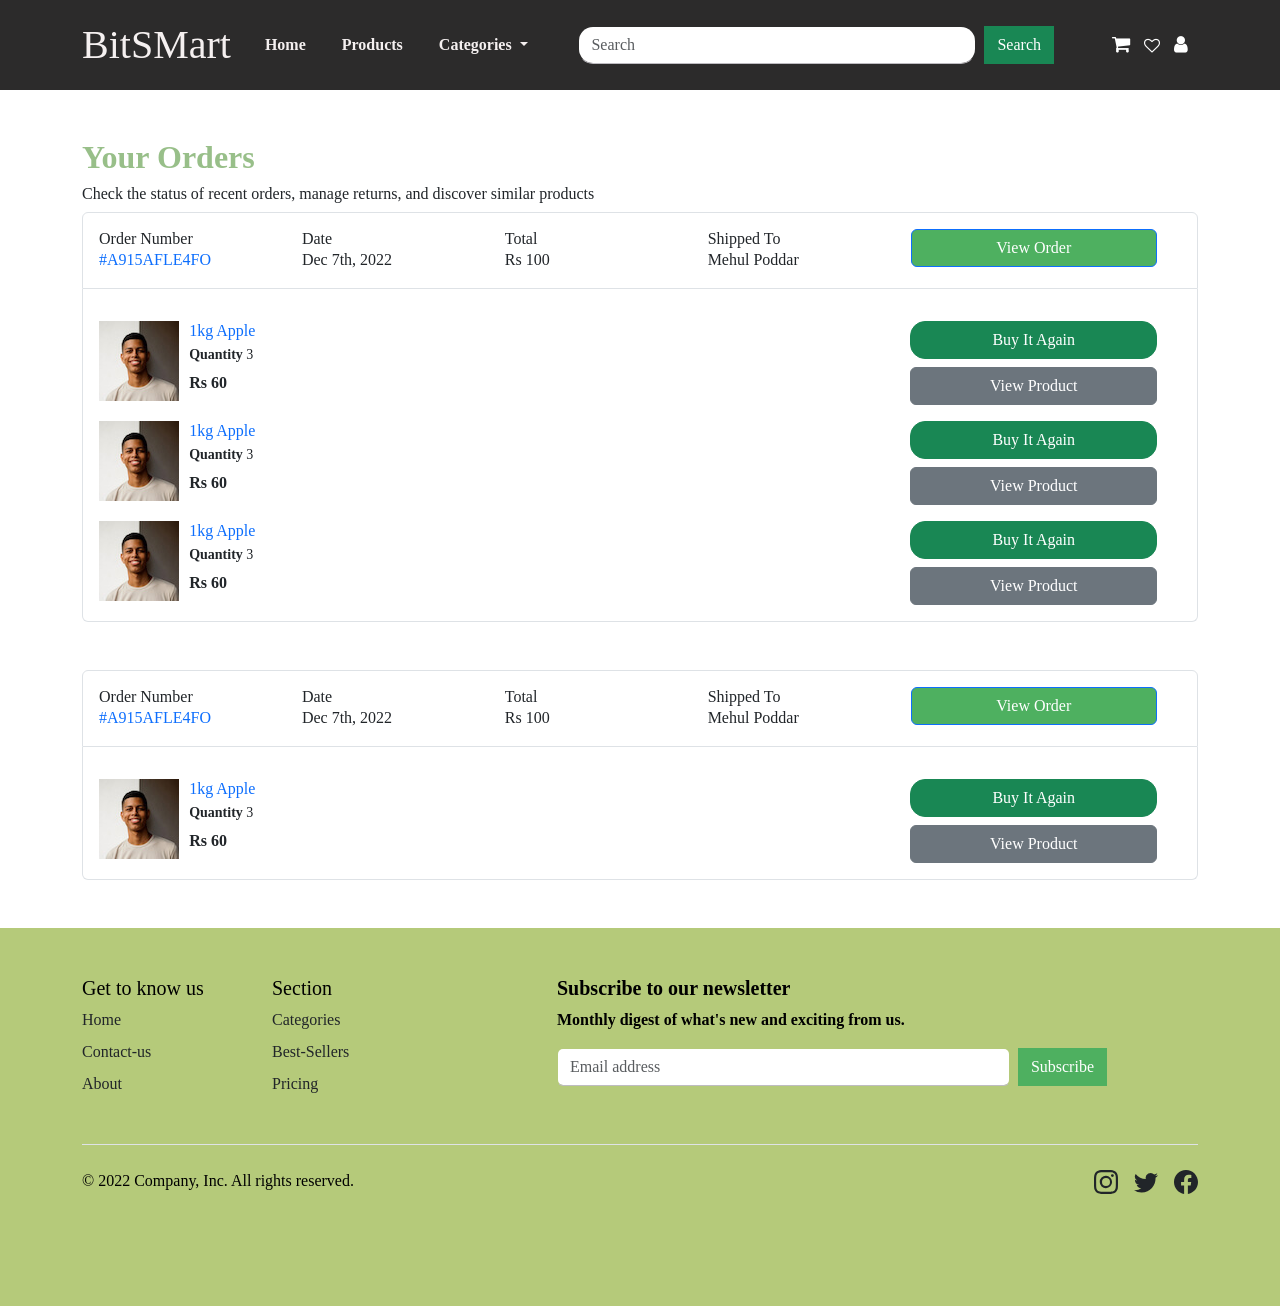
<file: accountoops/myorders.html>
<!doctype html>
<html lang="en">

<head>
    <meta charset="utf-8">
    <meta name="viewport" content="width=device-width, initial-scale=1,shrink-to-fit=no">
    <title>Bootstrap demo</title>
    <link href="https://cdn.jsdelivr.net/npm/bootstrap@5.2.2/dist/css/bootstrap.min.css" rel="stylesheet"
        integrity="sha384-Zenh87qX5JnK2Jl0vWa8Ck2rdkQ2Bzep5IDxbcnCeuOxjzrPF/et3URy9Bv1WTRi" crossorigin="anonymous">
    <link rel="stylesheet" href="https://cdnjs.cloudflare.com/ajax/libs/font-awesome/4.7.0/css/font-awesome.min.css">
    <link rel="stylesheet" href="s3.css">
</head>

<body>
    <header>
        <nav class="navbar navbar-expand-lg headerNav">
            <div class="container">
              <a class="navbar-brand" href="#">BitSMart</a>
              <button class="navbar-toggler" type="button" data-bs-toggle="collapse" data-bs-target="#navbarSupportedContent" aria-controls="navbarSupportedContent" aria-expanded="false" aria-label="Toggle navigation">
                <span class="navbar-toggler-icon"></span>
              </button>
              <div class="collapse navbar-collapse" id="navbarSupportedContent">
                <ul class="navbar-nav me-auto mb-2 mb-lg-0">
                  <li class="nav-item">
                    <a class="nav-link active" aria-current="page" href="#">Home</a>
                  </li>
                  <li class="nav-item">
                    <a class="nav-link" href="#">Products</a>
                  </li>
                  <li class="nav-item dropdown">
                    <a class="nav-link dropdown-toggle" href="#" role="button" data-bs-toggle="dropdown" aria-expanded="false">
                      Categories
                    </a>
                    <ul class="dropdown-menu">
                      <li><a class="dropdown-item" href="#">Fruits&Vegetables</a></li>
                      <li><a class="dropdown-item" href="#">Egg, Meat and Fish</a></li>
                      
                      <li><a class="dropdown-item" href="#">Bakery</a></li>
                      <li><a class="dropdown-item" href="#">Snacks & Beverages</a></li>
                    </ul>
                  </li>

                  
                </ul>
                <form class="d-flex searchForm" >
                  <input class="form-control me-2" type="search" placeholder="Search" aria-label="Search">
                  <button class="btn btn-success" type="submit">Search</button>
                </form>

                <div class="rightSide">
                    <a href=""><i class="fa fa-shopping-cart "></i></a>
                    <button class="icon"><i class="fa fa-heart-o" id="wishlist" data-bs-toggle="modal" data-bs-target="#exampleModal"></i></button>
                    <a href="accountoops/my profile.html"><i class="fa fa-user "></i></a>
                
                </div>
              </div>
            </div>
          </nav>
    </header>

    <div class="container mt-3 mt-md-5">
        <h2 class="text-charcoal hidden-sm-down">Your Orders</h2>
        <h6 class="text-charcoal hidden-sm-down">Check the status of recent orders, manage returns, and discover similar products</h6>
      
        <div class="row">
            <div class="col-12">
                <div class="list-group mb-5">
                    <div class="list-group-item p-3 bg-snow" style="position: relative;">
                        <div class="row w-100 no-gutters">
                            <div class="col-6 col-md">
                                <h6 class="text-charcoal mb-0 w-100">Order Number</h6>
                                <a href="" class="text-pebble mb-0 w-100 mb-2 mb-md-0">#A915AFLE4FO</a>
                            </div>
                            <div class="col-6 col-md">
                                <h6 class="text-charcoal mb-0 w-100">Date</h6>
                                <p class="text-pebble mb-0 w-100 mb-2 mb-md-0">Dec 7th, 2022</p>
                            </div>
                            <div class="col-6 col-md">
                                <h6 class="text-charcoal mb-0 w-100">Total</h6>
                                <p class="text-pebble mb-0 w-100 mb-2 mb-md-0">Rs 100</p>
                            </div>
                            <div class="col-6 col-md">
                                <h6 class="text-charcoal mb-0 w-100">Shipped To</h6>
                                <p class="text-pebble mb-0 w-100 mb-2 mb-md-0">Mehul Poddar</p>
                            </div>
                            <div class="col-12 col-md-3">
                                <a href="" class="btn btn-primary w-100">View Order</a>
                            </div>
                        </div>

                    </div>
                    <div class="list-group-item p-3 bg-white">
                        <div class="row no-gutters">
                            
                            <div class="row no-gutters mt-3">
                                <div class="col-3 col-md-1">
                                    <div href=# class="d-inline"><img src="images/profile pic.jpg" width=80px
                                        style="margin:0;"><br>
                                   
                                           
                                </div>
                                    
                                </div>
                                <div class="col-9 col-md-8 pr-0 pr-md-3">
                                    <h6 class="text-charcoal mb-2 mb-md-1">
                                        <a href="" class="text-charcoal">1kg Apple</a>
                                    </h6>
                                    <ul class="list-unstyled text-pebble mb-2 small">
                                
                                        <li class="">
                                            <b>Quantity</b> 3
                                        </li>
                                    </ul>
                                    <h6 class="text-charcoal text-left mb-0 mb-md-2"><b>Rs 60</b></h6>
                                </div>
                                <div class="col-12 col-md-3 hidden-sm-down">
                                    <a href="" class="btn btn-success w-100 mb-2">Buy It Again</a>
                                    <a href="" class="btn btn-secondary w-100">View Product</a>
                                </div>
                            </div>
                            <div class="row no-gutters mt-3">
                                <div class="col-3 col-md-1">
                                    <div href=# class="d-inline"><img src="images/profile pic.jpg" width=80px
                                        style="margin:0;"><br>
                                   
                                           
                                </div>
                                    
                                </div>
                                <div class="col-9 col-md-8 pr-0 pr-md-3">
                                    <h6 class="text-charcoal mb-2 mb-md-1">
                                        <a href="" class="text-charcoal">1kg Apple</a>
                                    </h6>
                                    <ul class="list-unstyled text-pebble mb-2 small">
                                
                                        <li class="">
                                            <b>Quantity</b> 3
                                        </li>
                                    </ul>
                                    <h6 class="text-charcoal text-left mb-0 mb-md-2"><b>Rs 60</b></h6>
                                </div>
                                <div class="col-12 col-md-3 hidden-sm-down">
                                    <a href="" class="btn btn-success w-100 mb-2">Buy It Again</a>
                                    <a href="" class="btn btn-secondary w-100">View Product</a>
                                </div>
                            </div>
                            <div class="row no-gutters mt-3">
                                <div class="col-3 col-md-1">
                                    <div href=# class="d-inline"><img src="images/profile pic.jpg" width=80px
                                        style="margin:0;"><br>
                                   
                                           
                                </div>
                                    
                                </div>
                                <div class="col-9 col-md-8 pr-0 pr-md-3">
                                    <h6 class="text-charcoal mb-2 mb-md-1">
                                        <a href="" class="text-charcoal">1kg Apple</a>
                                    </h6>
                                    <ul class="list-unstyled text-pebble mb-2 small">
                                
                                        <li class="">
                                            <b>Quantity</b> 3
                                        </li>
                                    </ul>
                                    <h6 class="text-charcoal text-left mb-0 mb-md-2"><b>Rs 60</b></h6>
                                </div>
                                <div class="col-12 col-md-3 hidden-sm-down">
                                    <a href="" class="btn btn-success w-100 mb-2">Buy It Again</a>
                                    <a href="" class="btn btn-secondary w-100">View Product</a>
                                </div>
                            </div>
                            
                        </div>
                    </div>
                </div>
            </div>

            
        </div>
        <div class="row">
            <div class="col-12">
                <div class="list-group mb-5">
                    <div class="list-group-item p-3 bg-snow" style="position: relative;">
                        <div class="row w-100 no-gutters">
                            <div class="col-6 col-md">
                                <h6 class="text-charcoal mb-0 w-100">Order Number</h6>
                                <a href="" class="text-pebble mb-0 w-100 mb-2 mb-md-0">#A915AFLE4FO</a>
                            </div>
                            <div class="col-6 col-md">
                                <h6 class="text-charcoal mb-0 w-100">Date</h6>
                                <p class="text-pebble mb-0 w-100 mb-2 mb-md-0">Dec 7th, 2022</p>
                            </div>
                            <div class="col-6 col-md">
                                <h6 class="text-charcoal mb-0 w-100">Total</h6>
                                <p class="text-pebble mb-0 w-100 mb-2 mb-md-0">Rs 100</p>
                            </div>
                            <div class="col-6 col-md">
                                <h6 class="text-charcoal mb-0 w-100">Shipped To</h6>
                                <p class="text-pebble mb-0 w-100 mb-2 mb-md-0">Mehul Poddar</p>
                            </div>
                            <div class="col-12 col-md-3">
                                <a href="" class="btn btn-primary w-100">View Order</a>
                            </div>
                        </div>

                    </div>
                    <div class="list-group-item p-3 bg-white">
                        <div class="row no-gutters">
                            
                            <div class="row no-gutters mt-3">
                                <div class="col-3 col-md-1">
                                    <div href=# class="d-inline"><img src="images/profile pic.jpg" width=80px
                                        style="margin:0;"><br>
                                   
                                           
                                </div>
                                    
                                </div>
                                <div class="col-9 col-md-8 pr-0 pr-md-3">
                                    <h6 class="text-charcoal mb-2 mb-md-1">
                                        <a href="" class="text-charcoal">1kg Apple</a>
                                    </h6>
                                    <ul class="list-unstyled text-pebble mb-2 small">
                                
                                        <li class="">
                                            <b>Quantity</b> 3
                                        </li>
                                    </ul>
                                    <h6 class="text-charcoal text-left mb-0 mb-md-2"><b>Rs 60</b></h6>
                                </div>
                                <div class="col-12 col-md-3 hidden-sm-down">
                                    <a href="" class="btn btn-success w-100 mb-2">Buy It Again</a>
                                    <a href="" class="btn btn-secondary w-100">View Product</a>
                                </div>
                            </div>
                            
                        </div>
                    </div>
                </div>
            </div>

            
        </div>
    </div>
    <footer>
        <div class="container">
          <footer class="py-5">
            <div class="row">
              <div class="col-6 col-md-2 mb-3">
                <h5>Get to know us</h5>
                <ul class="nav flex-column">
                  <li class="nav-item mb-2"><a href="#" class="nav-link p-0 text-dark">Home</a></li>
                  
                  
                  <li class="nav-item mb-2"><a href="#" class="nav-link p-0 text-dark">Contact-us</a></li>
                  <li class="nav-item mb-2"><a href="#" class="nav-link p-0 text-dark">About</a></li>
                </ul>
              </div>
        
              <div class="col-6 col-md-2 mb-3">
                <h5>Section</h5>
                <ul class="nav flex-column">
                  <li class="nav-item mb-2"><a href="#" class="nav-link p-0 text-dark">Categories</a></li>
                  <li class="nav-item mb-2"><a href="#" class="nav-link p-0 text-dark">Best-Sellers</a></li>
                  <li class="nav-item mb-2"><a href="#" class="nav-link p-0 text-dark">Pricing</a></li>
                  
                </ul>
              </div>
        
              
        
              <div class="col-md-5 offset-md-1 mb-3">
                <form>
                  <h5>Subscribe to our newsletter</h5>
                  <p>Monthly digest of what's new and exciting from us.</p>
                  <div class="d-flex flex-column flex-sm-row w-100 gap-2">
                    <label for="newsletter1" class="visually-hidden">Email address</label>
                    <input id="newsletter1" type="text" class="form-control" placeholder="Email address">
                    <button class="btn btn-primary" type="button">Subscribe</button>
                  </div>
                </form>
              </div>
            </div>
        
            <div class="d-flex flex-column flex-sm-row justify-content-between py-4 my-4 border-top">
              <p>&copy; 2022 Company, Inc. All rights reserved.</p>
              <ul class="list-unstyled d-flex">
                <li class="ms-3"><a class="link-dark" href="https://twitter.com/"><svg xmlns="http://www.w3.org/2000/svg" width="24" height="24" fill="currentColor" class="bi bi-instagram" viewBox="0 0 16 16">
                  <path d="M8 0C5.829 0 5.556.01 4.703.048 3.85.088 3.269.222 2.76.42a3.917 3.917 0 0 0-1.417.923A3.927 3.927 0 0 0 .42 2.76C.222 3.268.087 3.85.048 4.7.01 5.555 0 5.827 0 8.001c0 2.172.01 2.444.048 3.297.04.852.174 1.433.372 1.942.205.526.478.972.923 1.417.444.445.89.719 1.416.923.51.198 1.09.333 1.942.372C5.555 15.99 5.827 16 8 16s2.444-.01 3.298-.048c.851-.04 1.434-.174 1.943-.372a3.916 3.916 0 0 0 1.416-.923c.445-.445.718-.891.923-1.417.197-.509.332-1.09.372-1.942C15.99 10.445 16 10.173 16 8s-.01-2.445-.048-3.299c-.04-.851-.175-1.433-.372-1.941a3.926 3.926 0 0 0-.923-1.417A3.911 3.911 0 0 0 13.24.42c-.51-.198-1.092-.333-1.943-.372C10.443.01 10.172 0 7.998 0h.003zm-.717 1.442h.718c2.136 0 2.389.007 3.232.046.78.035 1.204.166 1.486.275.373.145.64.319.92.599.28.28.453.546.598.92.11.281.24.705.275 1.485.039.843.047 1.096.047 3.231s-.008 2.389-.047 3.232c-.035.78-.166 1.203-.275 1.485a2.47 2.47 0 0 1-.599.919c-.28.28-.546.453-.92.598-.28.11-.704.24-1.485.276-.843.038-1.096.047-3.232.047s-2.39-.009-3.233-.047c-.78-.036-1.203-.166-1.485-.276a2.478 2.478 0 0 1-.92-.598 2.48 2.48 0 0 1-.6-.92c-.109-.281-.24-.705-.275-1.485-.038-.843-.046-1.096-.046-3.233 0-2.136.008-2.388.046-3.231.036-.78.166-1.204.276-1.486.145-.373.319-.64.599-.92.28-.28.546-.453.92-.598.282-.11.705-.24 1.485-.276.738-.034 1.024-.044 2.515-.045v.002zm4.988 1.328a.96.96 0 1 0 0 1.92.96.96 0 0 0 0-1.92zm-4.27 1.122a4.109 4.109 0 1 0 0 8.217 4.109 4.109 0 0 0 0-8.217zm0 1.441a2.667 2.667 0 1 1 0 5.334 2.667 2.667 0 0 1 0-5.334z"/>
                <use xlink:href="#twitter"/></svg></a></li>
                <li class="ms-3"><a class="link-dark" href="instagram.com"><svg xmlns="http://www.w3.org/2000/svg" width="24" height="24" fill="currentColor" class="bi bi-twitter" viewBox="0 0 16 16">
                  <path d="M5.026 15c6.038 0 9.341-5.003 9.341-9.334 0-.14 0-.282-.006-.422A6.685 6.685 0 0 0 16 3.542a6.658 6.658 0 0 1-1.889.518 3.301 3.301 0 0 0 1.447-1.817 6.533 6.533 0 0 1-2.087.793A3.286 3.286 0 0 0 7.875 6.03a9.325 9.325 0 0 1-6.767-3.429 3.289 3.289 0 0 0 1.018 4.382A3.323 3.323 0 0 1 .64 6.575v.045a3.288 3.288 0 0 0 2.632 3.218 3.203 3.203 0 0 1-.865.115 3.23 3.23 0 0 1-.614-.057 3.283 3.283 0 0 0 3.067 2.277A6.588 6.588 0 0 1 .78 13.58a6.32 6.32 0 0 1-.78-.045A9.344 9.344 0 0 0 5.026 15z"/>
                <use xlink:href="#instagram"/></svg></a></li>
                <li class="ms-3"><a class="link-dark" href="facebook.com"><svg xmlns="http://www.w3.org/2000/svg" width="24" height="24" fill="currentColor" class="bi bi-facebook" viewBox="0 0 16 16">
                  <path d="M16 8.049c0-4.446-3.582-8.05-8-8.05C3.58 0-.002 3.603-.002 8.05c0 4.017 2.926 7.347 6.75 7.951v-5.625h-2.03V8.05H6.75V6.275c0-2.017 1.195-3.131 3.022-3.131.876 0 1.791.157 1.791.157v1.98h-1.009c-.993 0-1.303.621-1.303 1.258v1.51h2.218l-.354 2.326H9.25V16c3.824-.604 6.75-3.934 6.75-7.951z"/>
                <use xlink:href="#facebook"/></svg></a></li>
              </ul>
            </div>
          </footer>
        </div>
      </footer>
    <script src="https://code.jquery.com/jquery-3.3.1.min.js"
        integrity="sha256-FgpCb/KJQlLNfOu91ta32o/NMZxltwRo8QtmkMRdAu8=" crossorigin="anonymous"></script>
    <script src="https://cdn.jsdelivr.net/npm/@popperjs/core@2.11.6/dist/umd/popper.min.js"
        integrity="sha384-oBqDVmMz9ATKxIep9tiCxS/Z9fNfEXiDAYTujMAeBAsjFuCZSmKbSSUnQlmh/jp3"
        crossorigin="anonymous"></script>
    <script src="https://cdn.jsdelivr.net/npm/bootstrap@5.2.2/dist/js/bootstrap.min.js"
        integrity="sha384-IDwe1+LCz02ROU9k972gdyvl+AESN10+x7tBKgc9I5HFtuNz0wWnPclzo6p9vxnk"
        crossorigin="anonymous"></script>
    <script src="https://cdn.jsdelivr.net/npm/bootstrap@5.2.2/dist/js/bootstrap.bundle.min.js"
        integrity="sha384-OERcA2EqjJCMA+/3y+gxIOqMEjwtxJY7qPCqsdltbNJuaOe923+mo//f6V8Qbsw3"
        crossorigin="anonymous"></script>
</body>

</html>
</file>
<file: accountoops/s3.css>
*{
    box-sizing:  border-box;
    margin: 0px;
    padding: 0px;
    font-family: Inter;
}
a{
    text-decoration: none;
}
.searchForm{
    width: 50%;

}
.rightSide{
    margin-left: 3rem;

}

.headerNav li.nav-item .nav-link{
   
  
    font-size: 1rem;
    font-weight: 600;
    margin: 0 10px;
    color: rgb(245, 240, 240);

}

.headerNav a.navbar-brand{
    


    color: rgb(252, 249, 249);
    font-size: 2.5rem;
    font-family: Inter;
    color: rgb(245, 240, 240); 


}

.headerNav{
    padding: 10px 0px;
    background-color: #2c2b2b;
    

}


footer{
    background-color: rgb(181, 202, 122);
    color: black;
    
     
}
footer li {
    color: black;
}


.me-2, .btn-success{
    border-radius: 15px;
    
}

.rightSide a{
    display: inline-block;
    color: white;
    margin: 0px 10px;
    font-size: 1.2rem;

}
.icon{
    background: none;
    border: none;
}
.icon i{
        color: white;
}


.category-heading h2,
.product-heading h3,
.footer-heading h3{
    font-size: 1.56 rem;
    font-weight: 700;
    color: #202020;
    letter-spacing: 0.5px;
}

.category-heading span,
.product-heading span{
    color: #a7a7a7;
    font-weight: 400;
    letter-spacing: 1px;
    
}



.category-box span,
.team-box span{
    color: #393939;
    font-size: 0.8rem;
    margin-top: 20px;
    letter-spacing: 0.3px;
    
    font-family: inter;
     
}
.category-box:hover img,
.team-box:hover img{
    transform: scale(1.1);
    transition: all ease 0.1s;
}




.team-box{
    display: flex;
    flex-direction: column;
    align-items: center;
    justify-content: center;
    margin: 40px;
    border-radius: 10px;
    min-height: 130px;
    width: 120px;

}
body,html{
    height:100%;
}
h2{
    font-weight: bolder;
    color: #98bf89;
}

form{
    width:550px;
}

form *{
    font-weight: bold;
}

form label{
    font-size: 18px;
    color:#8f9096;
}

form .form-control,form .form-control:focus{
    border-color:transparent;
    border-bottom-color: #bebcc1;
    box-shadow:none;
}

form .btn{ 
    border-radius: 0px;
    border-color: transparent;
}

.btn.btn-default{
    background: #ebebeb;
    color:#8f9096;
}

.btn.btn-primary{
    background: #4eb060;
    color:white;
}
.sidebar {
    height: 100vh !important;
    bottom: 0;
    padding-left:20px;
    font-size: 1.3rem;
    background: #4eb060;
}

@media screen and (max-width:940px){
    .sidebar{
        font-size: 1rem;
        padding-left :0px;
    }
}


.sidebar .nav-link{
    margin-bottom: 120px;
    color:#dddce5;
}

.nav-link.active{
    color:#fff;
}


.main > .row{
    height: 100%;
}

@media screen and (max-width:768px){
    .content{
        padding-left:50px; 
        width: 100%;
        padding-top: 200px;
        padding-bottom: 50px;
    }
    
    form{
        width: 100%;
        margin:auto;
    }
    
}

.menu {
    position: absolute;
    right: 10%;
    top:30px;
    margin:auto;
    display: none;  
    cursor:pointer;
    z-index: 5;
    height: 33px;
    width:30px;
}

.bar,.bar:after,.bar:before {
    width:30px;
    height:3px;
    background: #4eb060;
    transition: all 0.2s;
}

.bar{
    position: relative;
}

.bar:after {
    position: absolute;
    content: '';
    left:0;
    top:10px;
    transition: top 0.2s 0.2s,transform 0.2s;
}

.bar:before {
    position: absolute;
    content: '';
    left:0;
    bottom:10px;
    transition: bottom 0.2s 0.2s,transform 0.2s;
}
.bar.animate{
    background: transparent;
}
.bar.animate:after{
    top:0;
    transform: rotate(45deg);
    transition: top 0.2s ,transform 0.2s 0.2s;
    background: #fff;
}

.bar.animate:before{
    bottom:0;
    transform: rotate(-45deg);
    transition: bottom 0.2s,transform 0.2s  0.2s;
    background: #fff;
}

.expand-menu {
    position: absolute;
    z-index: 1;
    height: 100%;
    width: 100%;
    background:#4eb060;
    transition: width 0.5s;
    width: 0%;
}

.expand-menu .nav-link{
    margin-left:auto;
    margin-right:auto;
    margin-bottom: 20px;
    color:#dddce5;
    font-size:1.5rem;
    display: none;
    opacity: 0;
    transition: all 0.5s;
}

.expand-menu .nav-link.animate{
    display: block;
}

.expand-menu .nav-link.animate-show{
    opacity:1;
}

.expand-menu .nav-link.active{
    color:#fff;
}

.expand-menu.animate{
    width : 100%;
}
</file>
